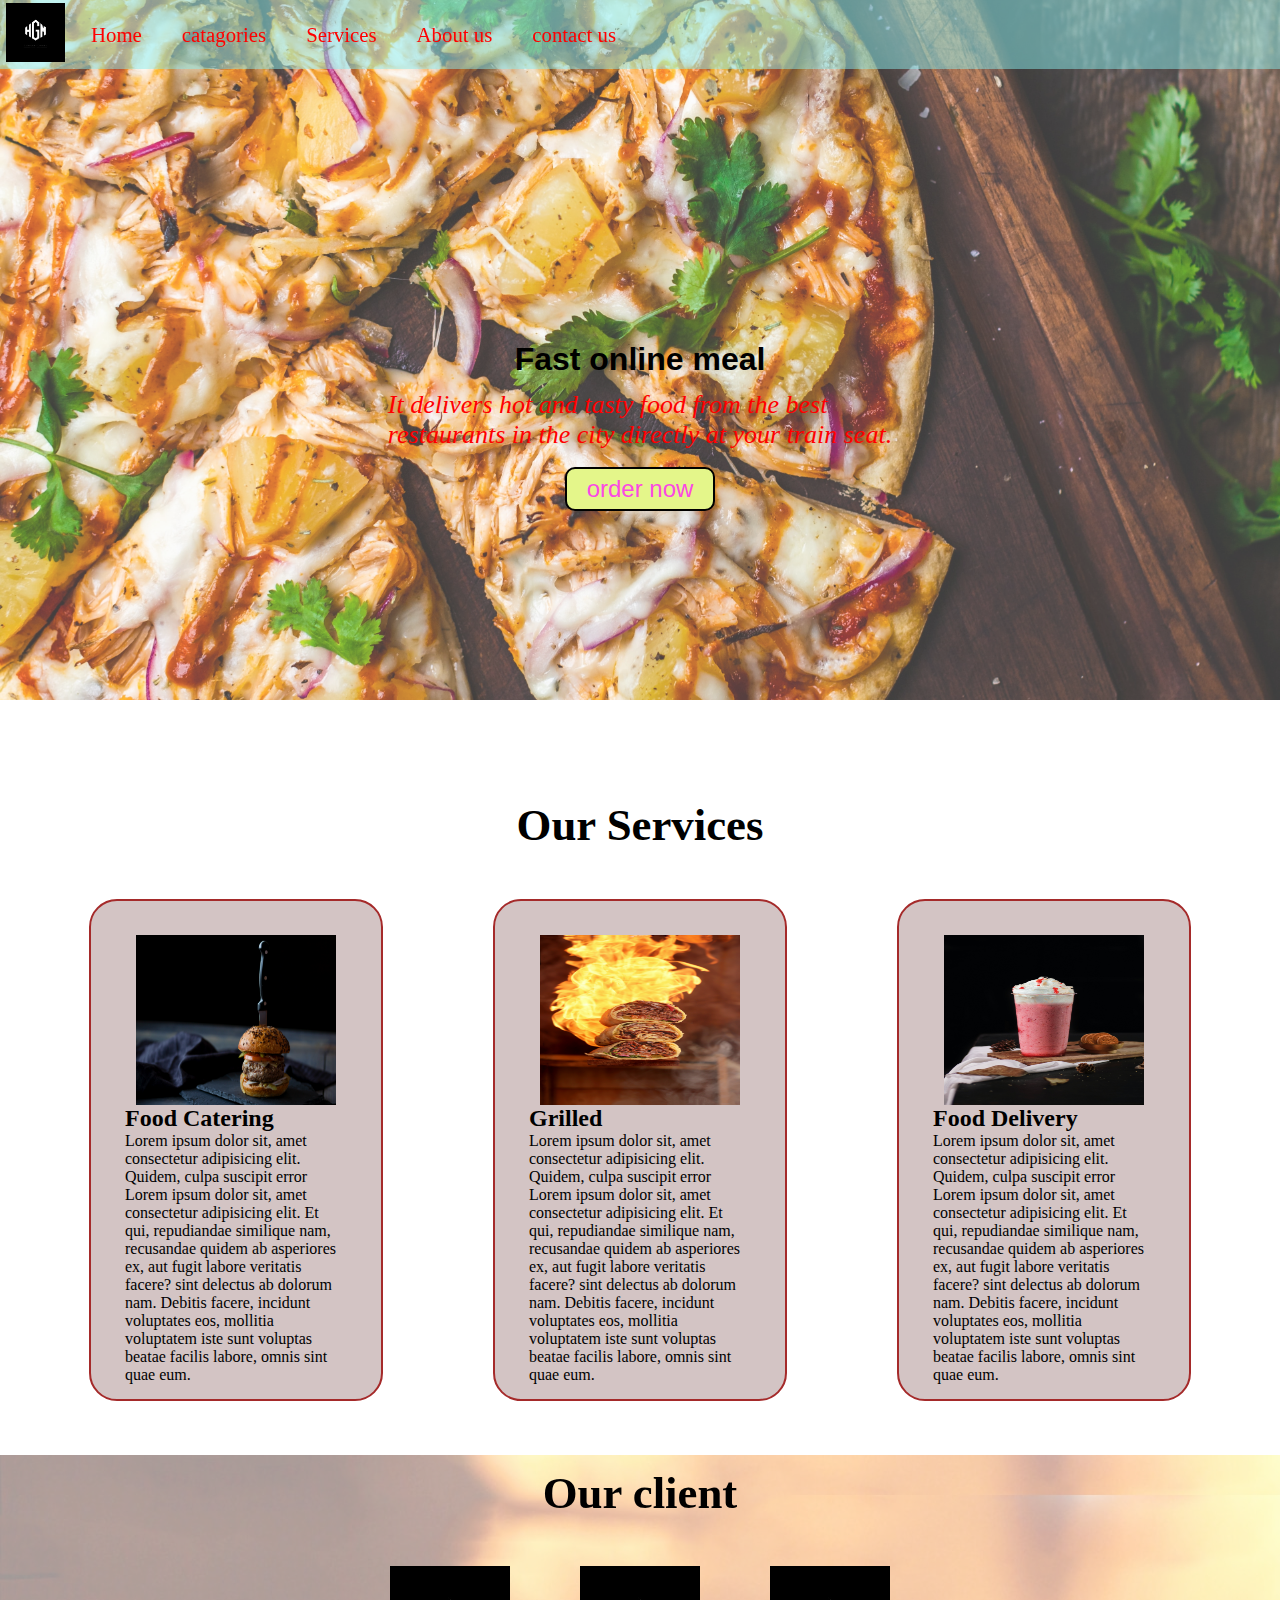
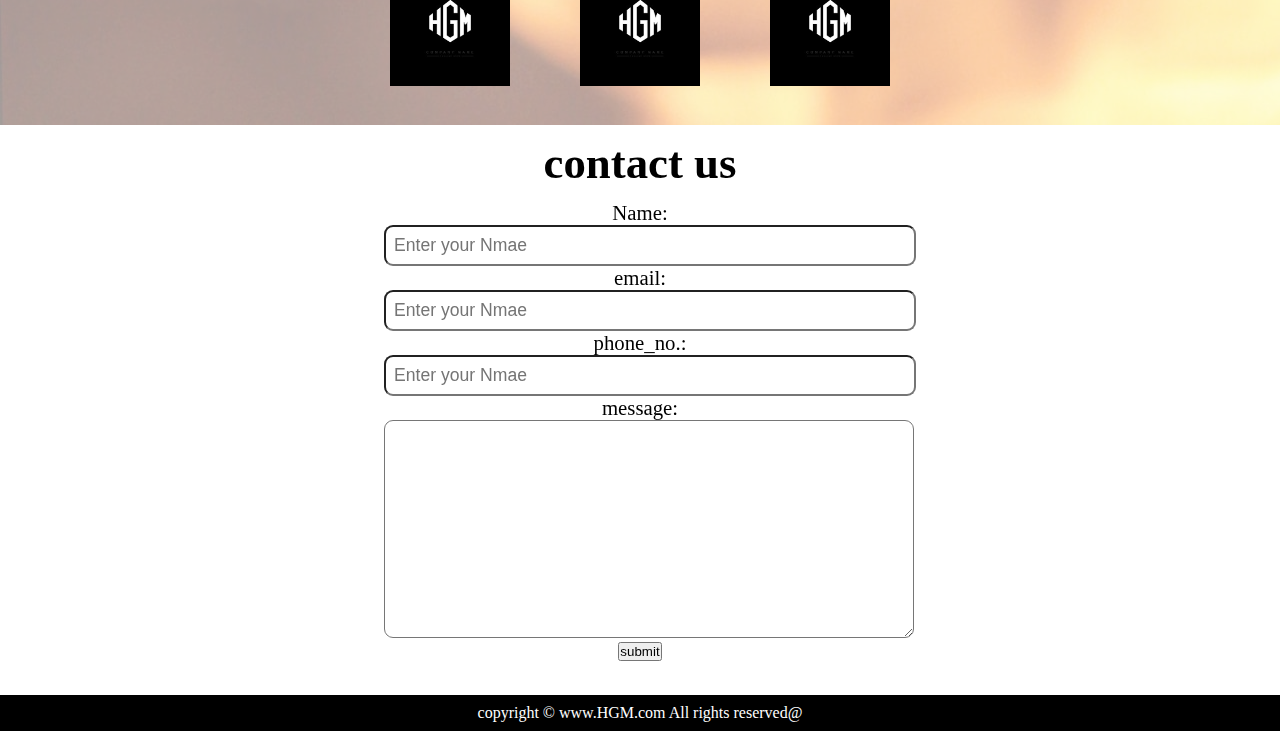
<file: index.html>
<!DOCTYPE html>
<html lang="en">

<head>
    <meta charset="UTF-8">
    <meta http-equiv="X-UA-Compatible" content="IE=edge">
    <meta name="viewport" content="width=device-width, initial-scale=1.0">
    <title>HGM | HGM.com</title>
    <link rel="stylesheet" href="css/prj3.css">
    <link rel="stylesheet" media="screen and (max-width: 1170px)" href="css/phone.css">
</head>

<body>
    <nav id="navbar">
        <div id="logo">
            <img src="img/logo.png" alt=HGM.in>
        </div>

        <ul>
            <li class="item"><a href="#">Home</a></li>
            <li class="item"><a href="#">catagories</a></li>
            <li class="item"><a href="#">Services</a></li>
            <li class="item"><a href="#">About us</a></li>
            <li class="item"><a href="#">contact us</a></li>
        </ul>
    </nav>
    <section id="home">
        <h1 class="h-primary">Fast online meal</h1>
        <p> It delivers hot and tasty food from the best<br>
            restaurants in the city directly at your train seat.</p>
        <button class="btn">order now</button>

    </section>
    <section id="services-container">
        <h1 class="h-primary center">Our Services</h1>
        <div id="services">
            <div class="box">
                <img src="img/2nd.jpg" alt="">
                <h2 class="h-secondary center">Food Catering</h2>
                <p class="center">Lorem ipsum dolor sit, amet consectetur adipisicing elit. Quidem, culpa suscipit error
                    Lorem ipsum dolor sit, amet consectetur adipisicing elit. Et qui, repudiandae similique nam,
                    recusandae quidem ab asperiores ex, aut fugit labore veritatis facere?
                    sint delectus ab dolorum nam. Debitis facere, incidunt voluptates eos, mollitia voluptatem iste sunt
                    voluptas beatae facilis labore, omnis sint quae eum.</p>
            </div>

            <div class="box">
                <img src="img/spec.jpg" alt="">
                <h2 class="h-secondary center">Grilled</h2>
                <p class="center">Lorem ipsum dolor sit, amet consectetur adipisicing elit. Quidem, culpa suscipit error
                    Lorem ipsum dolor sit, amet consectetur adipisicing elit. Et qui, repudiandae similique nam,
                    recusandae quidem ab asperiores ex, aut fugit labore veritatis facere?
                    sint delectus ab dolorum nam. Debitis facere, incidunt voluptates eos, mollitia voluptatem iste sunt
                    voluptas beatae facilis labore, omnis sint quae eum.</p>
            </div>

            <div class="box">
                <img src="img/liq.jpg" alt="">
                <h2 class="h-secondary center">Food Delivery</h2>
                <p class="center">Lorem ipsum dolor sit, amet consectetur adipisicing elit. Quidem, culpa suscipit error
                    Lorem ipsum dolor sit, amet consectetur adipisicing elit. Et qui, repudiandae similique nam,
                    recusandae quidem ab asperiores ex, aut fugit labore veritatis facere?
                    sint delectus ab dolorum nam. Debitis facere, incidunt voluptates eos, mollitia voluptatem iste sunt
                    voluptas beatae facilis labore, omnis sint quae eum.</p>
            </div>
    </section>
    <section id="client-section">
        <h1 class="h-primary">Our client</h1>
        <div id="client">
            <div class="client-item">
                <img src="img/logo.png" alt="our client">
            </div>
            <div class="client-item">
                <img src="img/logo.png" alt="our client">
            </div>
            <div class="client-item">
                <img src="img/logo.png" alt="our client">
            </div>
        </div>
    </section>

    <section id="contact">
        <h1 class="h-primary">contact us</h1>
        <div id="contact-box">
            <form action="">
                <div class="form-group">
                    <label for="Name">Name:</label>
                    <input type="text" Name="Name" id="Name" placeholder="Enter your Nmae">
                </div>
                <div class="form-group">
                    <label for="email">email:</label>
                    <input type="email" Name="Name" id="email" placeholder="Enter your Nmae">
                </div>
                <div class="form-group">
                    <label for="phone">phone_no.:</label>
                    <input type="phone" Name="Name" id="phone" placeholder="Enter your Nmae">
                    <div class="form-group">
                        <label for="message">message:</label>
                        <textarea name="message" id="" cols="30" rows="10"></textarea>
                    </div>
                </div>
                <button>submit</button>
            </form>
        </div>
    </section>
    <footer>
        <div id="center">
            copyright &copy; www.HGM.com All rights reserved@
        </div>
    </footer>
</body>

</html>
</file>
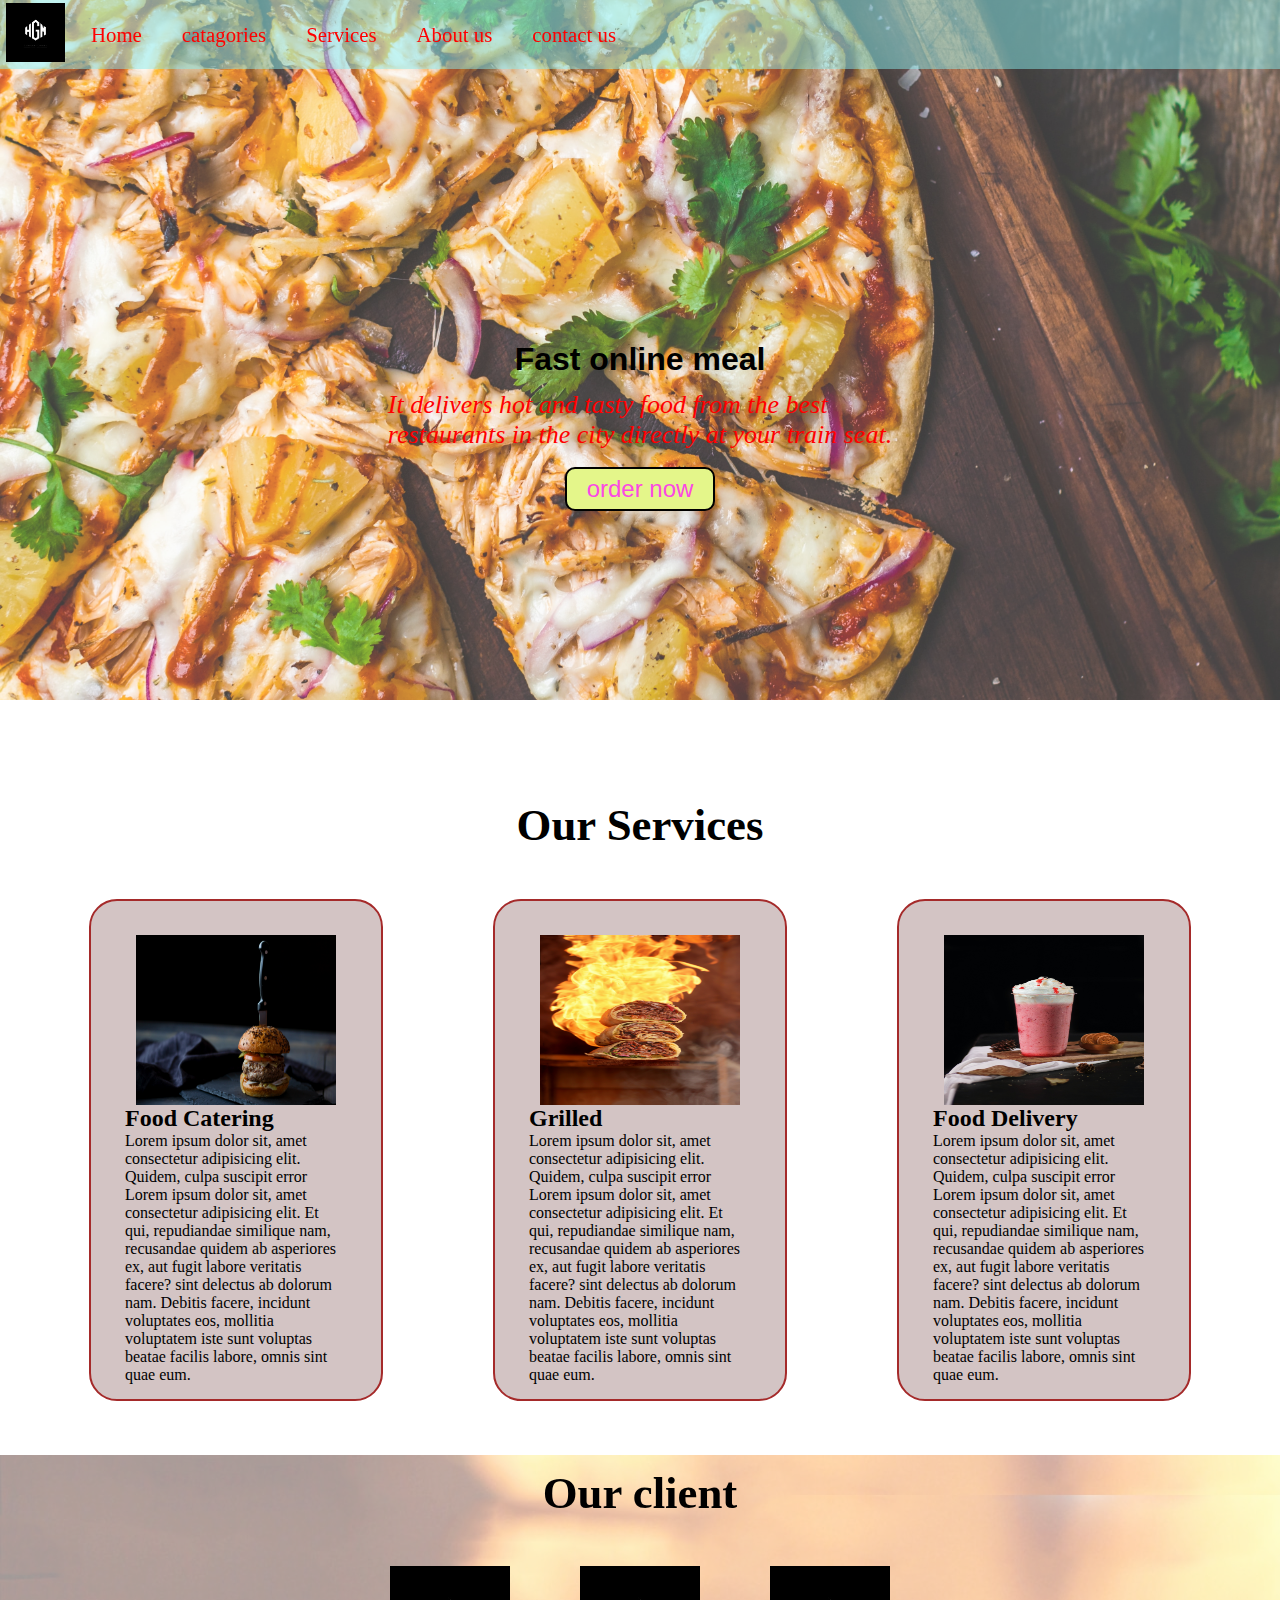
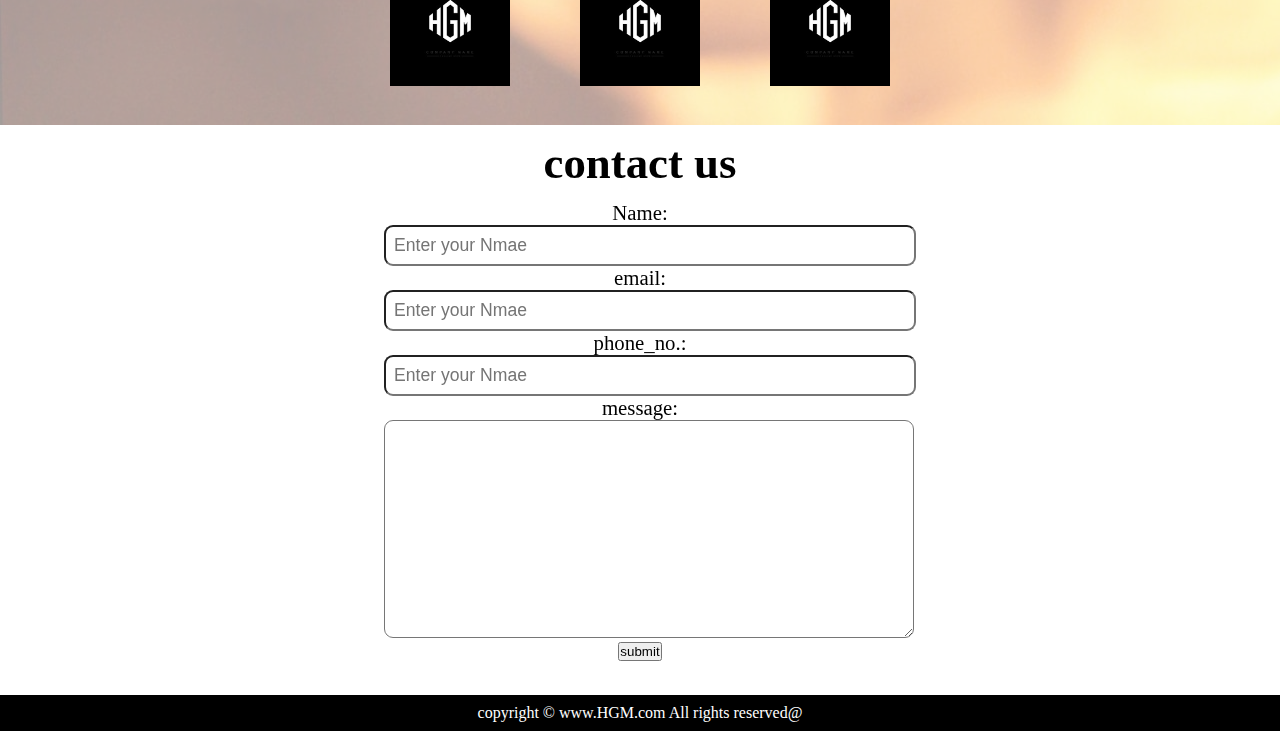
<file: prj3.html>
<!DOCTYPE html>
<html lang="en">

<head>
    <meta charset="UTF-8">
    <meta http-equiv="X-UA-Compatible" content="IE=edge">
    <meta name="viewport" content="width=device-width, initial-scale=1.0">
    <title>HGM | HGM.com</title>
    <link rel="stylesheet" href="css/prj3.css">
    <link rel="stylesheet" media="screen and (max-width: 1170px)" href="css/phone.css">
</head>

<body>
    <nav id="navbar">
        <div id="logo">
            <img src="img/logo.png" alt=HGM.in>
        </div>

        <ul>
            <li class="item"><a href="#">Home</a></li>
            <li class="item"><a href="#">catagories</a></li>
            <li class="item"><a href="#">Services</a></li>
            <li class="item"><a href="#">About us</a></li>
            <li class="item"><a href="#">contact us</a></li>
        </ul>
    </nav>
    <section id="home">
        <h1 class="h-primary">Fast online meal</h1>
        <p> It delivers hot and tasty food from the best<br>
            restaurants in the city directly at your train seat.</p>
        <button class="btn">order now</button>

    </section>
    <section id="services-container">
        <h1 class="h-primary center">Our Services</h1>
        <div id="services">
            <div class="box">
                <img src="img/2nd.jpg" alt="">
                <h2 class="h-secondary center">Food Catering</h2>
                <p class="center">Lorem ipsum dolor sit, amet consectetur adipisicing elit. Quidem, culpa suscipit error
                    Lorem ipsum dolor sit, amet consectetur adipisicing elit. Et qui, repudiandae similique nam,
                    recusandae quidem ab asperiores ex, aut fugit labore veritatis facere?
                    sint delectus ab dolorum nam. Debitis facere, incidunt voluptates eos, mollitia voluptatem iste sunt
                    voluptas beatae facilis labore, omnis sint quae eum.</p>
            </div>

            <div class="box">
                <img src="img/spec.jpg" alt="">
                <h2 class="h-secondary center">Grilled</h2>
                <p class="center">Lorem ipsum dolor sit, amet consectetur adipisicing elit. Quidem, culpa suscipit error
                    Lorem ipsum dolor sit, amet consectetur adipisicing elit. Et qui, repudiandae similique nam,
                    recusandae quidem ab asperiores ex, aut fugit labore veritatis facere?
                    sint delectus ab dolorum nam. Debitis facere, incidunt voluptates eos, mollitia voluptatem iste sunt
                    voluptas beatae facilis labore, omnis sint quae eum.</p>
            </div>

            <div class="box">
                <img src="img/liq.jpg" alt="">
                <h2 class="h-secondary center">Food Delivery</h2>
                <p class="center">Lorem ipsum dolor sit, amet consectetur adipisicing elit. Quidem, culpa suscipit error
                    Lorem ipsum dolor sit, amet consectetur adipisicing elit. Et qui, repudiandae similique nam,
                    recusandae quidem ab asperiores ex, aut fugit labore veritatis facere?
                    sint delectus ab dolorum nam. Debitis facere, incidunt voluptates eos, mollitia voluptatem iste sunt
                    voluptas beatae facilis labore, omnis sint quae eum.</p>
            </div>
    </section>
    <section id="client-section">
        <h1 class="h-primary">Our client</h1>
        <div id="client">
            <div class="client-item">
                <img src="img/logo.png" alt="our client">
            </div>
            <div class="client-item">
                <img src="img/logo.png" alt="our client">
            </div>
            <div class="client-item">
                <img src="img/logo.png" alt="our client">
            </div>
        </div>
    </section>

    <section id="contact">
        <h1 class="h-primary">contact us</h1>
        <div id="contact-box">
            <form action="">
                <div class="form-group">
                    <label for="Name">Name:</label>
                    <input type="text" Name="Name" id="Name" placeholder="Enter your Nmae">
                </div>
                <div class="form-group">
                    <label for="email">email:</label>
                    <input type="email" Name="Name" id="email" placeholder="Enter your Nmae">
                </div>
                <div class="form-group">
                    <label for="phone">phone_no.:</label>
                    <input type="phone" Name="Name" id="phone" placeholder="Enter your Nmae">
                    <div class="form-group">
                        <label for="message">message:</label>
                        <textarea name="message" id="" cols="30" rows="10"></textarea>
                    </div>
                </div>
                <button>submit</button>
            </form>
        </div>
    </section>
    <footer>
        <div id="center">
            copyright &copy; www.HGM.com All rights reserved@
        </div>
    </footer>
</body>

</html>
</file>
<file: css/phone.css>
/* Navigation */
#navbar {
    flex-direction: column;
}

#navbar ul li a{
    font-size: 1rem;
    padding: 0px 7px;
    padding-bottom: 8px;
}
/* Home section */
#home{
    height: 370px; 
    padding: 3px 28px;
}

#home::before{
    height: 480px; 
}

#home p{
    font-size: 13px;
}

/* Services section  */
#services{
    flex-direction: column;
}

#services .box { 
    padding: 14px;
    margin: 2px 0px; 
    margin-bottom: 20px;
}

/* Clients section */
#clients{
    flex-wrap: wrap;
}

#clients img{
    width: 66px;
    padding: 6px;
    height: auto;
}

/* Contact us section */
#contact-box form{
    width:80%;
}
/* Footer */

/* Utility classes */
.h-primary{
    font-size:26px;
}
.btn{
    font-size: 13px;
    padding: 4px 8px;
}
</file>
<file: css/prj3.css>
/* CSS Reset */
* {
    margin: 0;
    padding: 0;
}

/* CSS Variables */
:root {
    --navbar-height: 59px;
}

/* Navigation Bar: Logo and Image */
#logo {
    margin: 10 px 34px;
}

#logo img {
    height: 59px;
    margin: 3px 6px;
}

/* Navigation Bar */
#navbar {
    display: flex;
    align-items: center;
    position: sticky;
    top: 0px;
}

#navbar ul {
    display: flex;
}

#navbar::before {
    content: "";
    background-color: rgb(137, 237, 237);
    position: absolute;
    height: 100%;
    width: 100%;
    z-index: -2;
    opacity: 0.5;
    top: 0px;
    left: 0px;

}

#navbar ul li {
    list-style: none;
    font-size: 1.3rem;
}

#navbar ul li a {
    color: rgb(255, 1, 1);
    display: block;
    padding: 3px 20px;
    border-radius: 20px;
    text-decoration: none;
    font-family: Georgia, 'Times New Roman', Times, serif;
}

#navbar ul li a:hover {
    color: blue;
    background-color: blanchedalmond;

}

/* home section */
#home {
    display: flex;
    flex-direction: column;
    padding: 4px 200px;
    justify-content: center;
    align-items: center;
    height: 710px;
}

#home::before {
    content: "";
    background: url('../img/main.jpg') no-repeat center center/cover;
    position: absolute;
    height: 700px;
    width: 100%;
    z-index: -1;
    opacity: 0.8;
    top: 0px;
    left: 0px;

}

#home h1 {
    color: rgb(0, 0, 0);
    text-align: center;
    font-size: 2rem;
    font-family: sans-serif;

}

#home p {
    font-size: 26px;
    font-style: italic;
    color: rgb(255, 0, 0);
}

/* utility classes */
.h-primary {
    font-size: 2.8rem;
    padding: 12px;
}

.btn {
    padding: 6px 20px;
    border: 2px solid black;
    background-color: rgb(228, 246, 138);
    border-radius: 10px;
    color: rgb(251, 72, 227);
    font-size: 1.5rem;
    margin: 17px;
    cursor: pointer;
}

/* Services Section */
#services {
    margin: 34px;
    display: flex;
    /* position: relative; */

}

#services-container h1 {
    text-align: center;
}

#services .box {
    border: 2px solid brown;
    padding: 34px;
    margin: 2px 55px;
    border-radius: 28px;
    background: #d3c4c4;
    margin-bottom: 20px;
    height: 430px;
}

#services .box img {
    height: 170px;
    width: 200px;
    margin: auto;
    display: block;
}

#services .box p {
    font-family: 'Bree Serif', serif;
}

/* client section */
#client {
    display: flex;
    justify-content: center;
    align-content: center;
}

#client-section {
    height: 300pxS;
    /* text-align: center; */
    position: relative;

}

#client-section::before {
    content: "";
    position: absolute;
    background: url('../img/spec.jpg');
    width: 100%;
    height: 100%;
    z-index: -1;
    opacity: 0.4;

}

#client-section h1 {
    text-align: center;
}

#client img {
    height: 120px;
}

.client-item {
    padding: 35px;
}

/* contact section */

#contact {
    position: relative;
    text-align: center;
}

/* #contact{
    text-align: center;
} */
#contact::before {
    content: "";
    /* background: url('../img/2nd.jpg'); */
    position: absolute;
    width: 100%;
    height: 100%;
    z-index: -1;
    opacity: 0.7;

}

#contact-box {
    display: flex;
    justify-content: center;
    align-items: center;
    padding-bottom: 34px;
}

#contact-box input,
#contact-box textarea {
    width: 100%;
    padding: 0.5rem;
    border-radius: 9px;
    font-size: 1.1rem;
}
#contact-box label{
    font-size: 1.3rem;
    font-family: 'Bree Serif', serif;
 
 }
#contact-box form {
    width: 40%;
}

/* footer */
footer {
    background: black;
    color: white;
    padding: 9px 20px;
    text-align: center;
}
</file>
